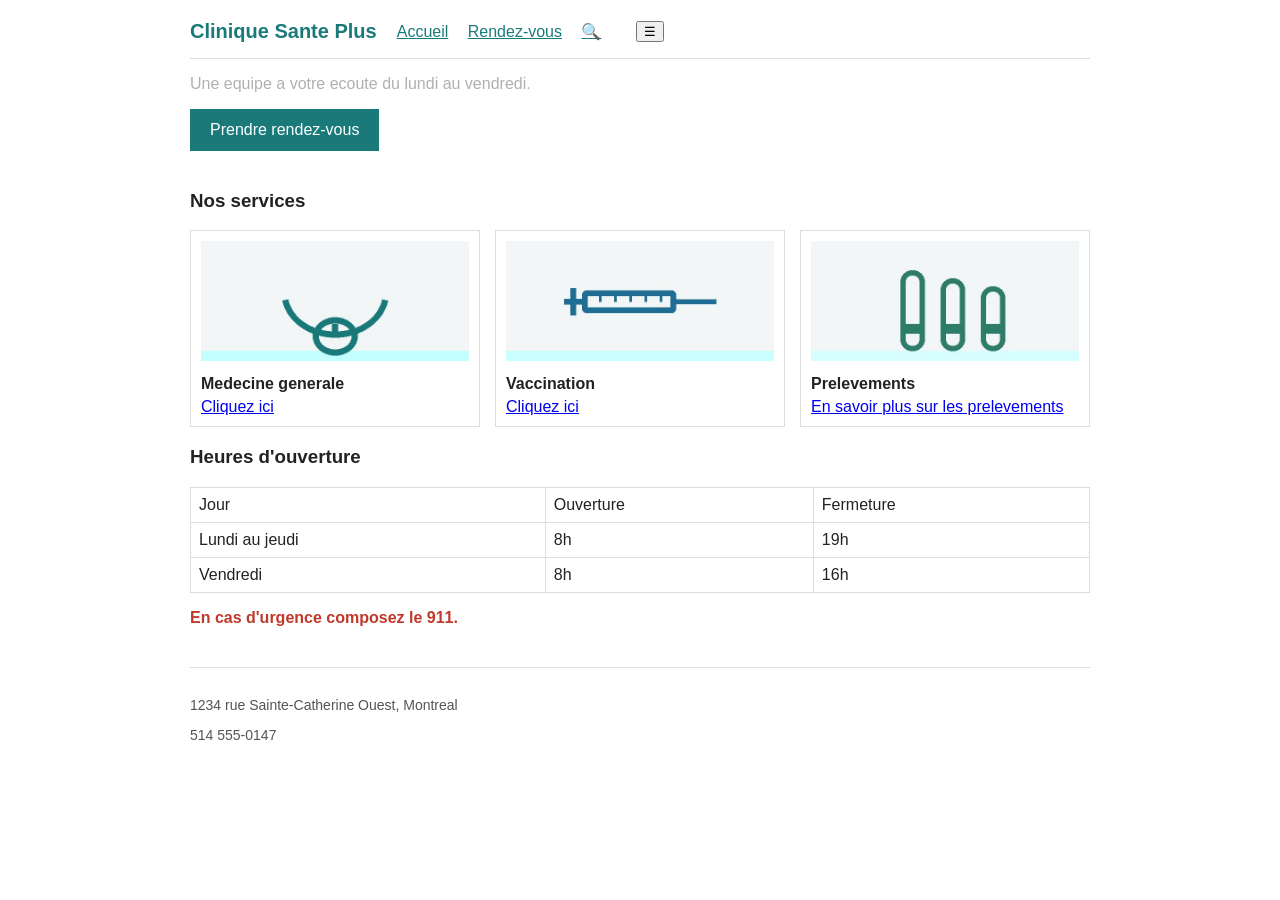
<file: index.html>
<!DOCTYPE html>

<!-- DÉFAUT 1 : normalement c'est <html lang="fr">, j'ai enlevé le lang exprès -->
<html>

<head>
  <meta charset="UTF-8">
  <title>Clinique Sante Plus</title>
  <link rel="stylesheet" href="style.css">
</head>

<body>

<!-- ===== EN-TETE ===== -->
<header>
  <h1 class="logo">Clinique Sante Plus</h1>

  <nav>
    <a href="index.html">Accueil</a>
    <a href="contact.html">Rendez-vous</a>

    <!-- DÉFAUT 2 : ce lien contient juste une loupe, aucun mot -->
    <a href="#recherche">🔍</a>
  </nav>

  <!-- DÉFAUT 3 : bouton menu avec juste le symbole, pas de texte -->
  <button>☰</button>
</header>


<!-- ===== CONTENU ===== -->
<main>

  <!-- DÉFAUT 4 : ce paragraphe est en gris trop pale (voir style.css) -->
  <p class="pale">Une equipe a votre ecoute du lundi au vendredi.</p>

  <!-- DÉFAUT 5 : ca ressemble a un bouton mais c'est un <div>.
       Du coup on peut pas l'atteindre avec la touche Tab -->
  <div class="faux-bouton" onclick="window.location.href='contact.html'">
    Prendre rendez-vous
  </div>


  <!-- DÉFAUT 6 : je passe de h1 a h3, le h2 est sauté -->
  <h3>Nos services</h3>

  <div class="cartes">

    <div class="carte">
      <!-- DÉFAUT 7 : pas d'attribut alt du tout -->
      <img src="images/medecine-generale.jpg">
      <h4>Medecine generale</h4>
      <!-- DÉFAUT 8 : "Cliquez ici" ne dit pas ou ca mene -->
      <a href="#">Cliquez ici</a>
    </div>

    <div class="carte">
      <!-- DÉFAUT 9 : il y a un alt mais il decrit rien -->
      <img src="images/vaccination.jpg" alt="image">
      <h4>Vaccination</h4>
      <a href="#">Cliquez ici</a>
    </div>

    <div class="carte">
      <!-- celui-la est CORRECT : vrai alt + vrai texte de lien -->
      <img src="images/laboratoire.jpg" alt="Trois eprouvettes de prelevement sanguin">
      <h4>Prelevements</h4>
      <a href="#">En savoir plus sur les prelevements</a>
    </div>

  </div>


  <h3>Heures d'ouverture</h3>

  <!-- DÉFAUT 10 : la premiere ligne devrait etre des <th>, j'ai mis des <td> -->
  <table>
    <tr>
      <td>Jour</td>
      <td>Ouverture</td>
      <td>Fermeture</td>
    </tr>
    <tr>
      <td>Lundi au jeudi</td>
      <td>8h</td>
      <td>19h</td>
    </tr>
    <tr>
      <td>Vendredi</td>
      <td>8h</td>
      <td>16h</td>
    </tr>
  </table>


  <!-- DÉFAUT 11 : le rouge est le seul indice que c'est urgent.
       Un daltonien voit juste une phrase normale -->
  <p class="rouge">En cas d'urgence composez le 911.</p>

</main>


<!-- DÉFAUT 12 : ca devrait etre <footer>, j'ai mis un <div> -->
<div class="bas-de-page">
  <p>1234 rue Sainte-Catherine Ouest, Montreal</p>
  <p>514 555-0147</p>
</div>

</body>
</html>
</file>
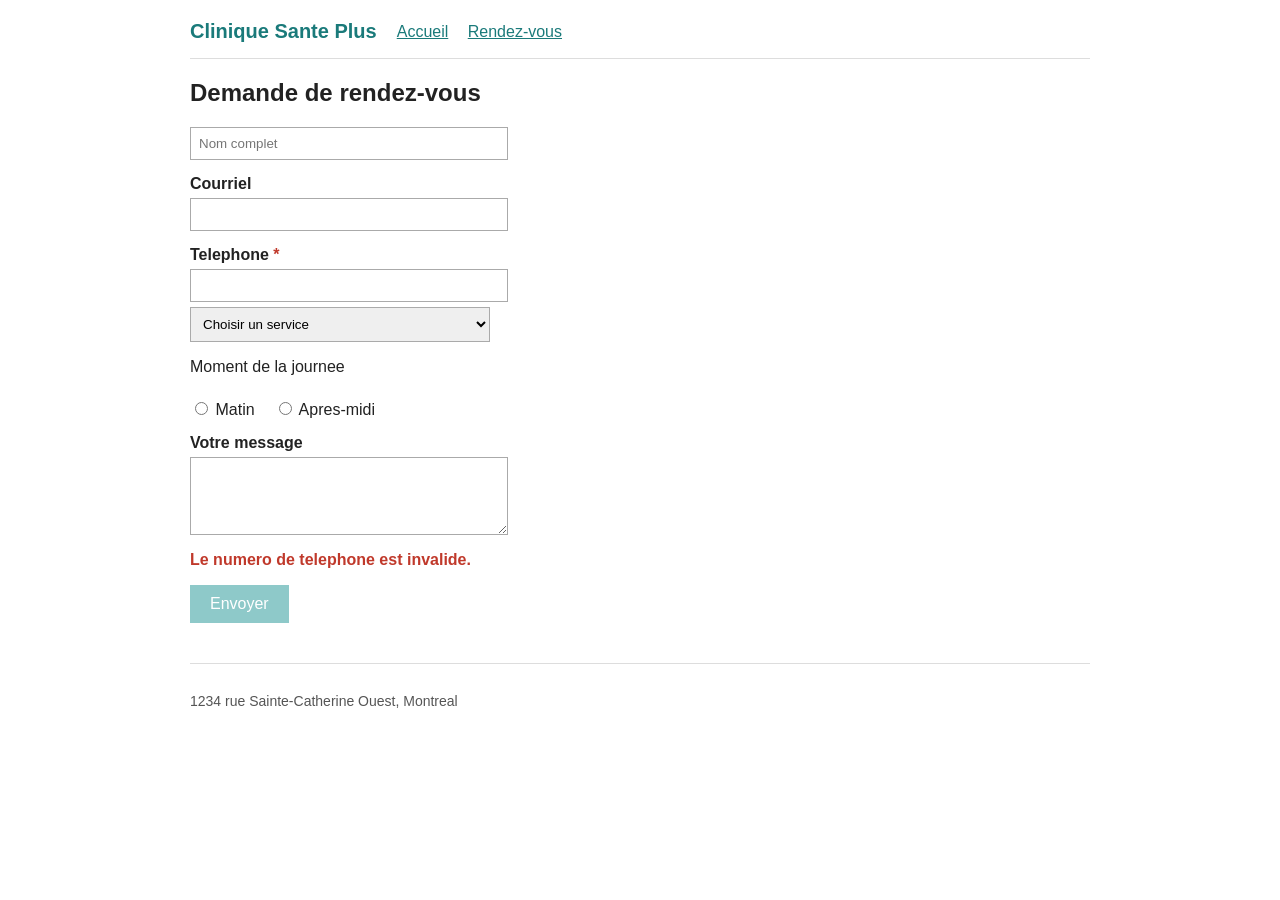
<file: contact.html>
<!DOCTYPE html>
<html lang="fr">

<head>
  <meta charset="UTF-8">
  <!-- DÉFAUT 13 : le titre est vide, l'onglet du navigateur affiche rien -->
  <title></title>
  <link rel="stylesheet" href="style.css">
</head>

<body>

<header>
  <h1 class="logo">Clinique Sante Plus</h1>
  <nav>
    <a href="index.html">Accueil</a>
    <a href="contact.html">Rendez-vous</a>
  </nav>
</header>


<main>

  <h2>Demande de rendez-vous</h2>

  <form>

    <!-- DÉFAUT 14 : pas de <label>, juste un placeholder.
         Le placeholder disparait des qu'on tape dedans -->
    <input type="text" placeholder="Nom complet">


    <!-- DÉFAUT 15 : il y a un label mais il manque for="courriel".
         Du coup rien ne relie le mot au champ -->
    <label>Courriel</label>
    <input type="email" id="courriel">


    <!-- DÉFAUT 16 : l'etoile rouge veut dire "obligatoire"
         mais c'est explique nulle part sur la page -->
    <label for="tel">Telephone <span class="rouge">*</span></label>
    <input type="tel" id="tel">


    <!-- DÉFAUT 17 : la liste deroulante n'a aucun label -->
    <select id="service">
      <option>Choisir un service</option>
      <option>Medecine generale</option>
      <option>Vaccination</option>
      <option>Prelevements</option>
    </select>


    <!-- DÉFAUT 18 : les 2 choix devraient etre dans un <fieldset>
         avec un <legend>. La, la question est juste un <p> -->
    <p>Moment de la journee</p>
    <input type="radio" id="matin" name="moment">
    <label for="matin">Matin</label>
    <input type="radio" id="pm" name="moment">
    <label for="pm">Apres-midi</label>


    <!-- celui-la est CORRECT : le label a bien le for -->
    <label for="message">Votre message</label>
    <textarea id="message" rows="4"></textarea>


    <!-- DÉFAUT 19 : ce message d'erreur est tout seul.
         Rien ne dit qu'il parle du champ telephone -->
    <p class="rouge">Le numero de telephone est invalide.</p>


    <!-- DÉFAUT 20 : blanc sur turquoise pale = illisible (voir style.css) -->
    <button type="submit" class="bouton-pale">Envoyer</button>

  </form>

</main>


<footer class="bas-de-page">
  <p>1234 rue Sainte-Catherine Ouest, Montreal</p>
</footer>

</body>
</html>
</file>
<file: style.css>
/* ==========================================
   Mon site de test
   Les defauts sont marques avec DÉFAUT
   ========================================== */

body {
  font-family: Arial, sans-serif;
  max-width: 900px;
  margin: 0 auto;
  padding: 20px;
  color: #222;
}


/* DÉFAUT 21 : ca enleve le cadre qui apparait quand on appuie sur Tab.
   Resultat : on navigue au clavier sans voir ou on est. */
*:focus {
  outline: none;
}


/* ===== EN-TETE ===== */

header {
  display: flex;
  align-items: center;
  gap: 20px;
  border-bottom: 1px solid #ddd;
  padding-bottom: 15px;
}

.logo {
  font-size: 20px;
  color: #1a7a7a;
  margin: 0;
}

nav a {
  margin-right: 15px;
  color: #1a7a7a;
}


/* ===== LES DEFAUTS DE COULEUR ===== */

/* DÉFAUT 4 : gris trop pale sur blanc.
   Il faut un ecart de 4.5 minimum, la j'ai 2.17 */
.pale {
  color: #b0b0b0;
}

/* DÉFAUT 11 et 16 et 19 : le rouge tout seul.
   Le texte est lisible, mais l'info "attention" passe
   seulement par la couleur */
.rouge {
  color: #c0392b;
  font-weight: bold;
}

/* DÉFAUT 20 : blanc sur turquoise pale = ecart de 1.85 seulement */
.bouton-pale {
  background: #8ec9c9;
  color: white;
  border: none;
  padding: 10px 20px;
  font-size: 16px;
  cursor: pointer;
}


/* DÉFAUT 5 : je deguise un div en bouton avec du CSS.
   Visuellement c'est un bouton, techniquement non. */
.faux-bouton {
  display: inline-block;
  background: #1a7a7a;
  color: white;
  padding: 12px 20px;
  cursor: pointer;
  margin-bottom: 20px;
}


/* ===== LES CARTES DE SERVICES ===== */

.cartes {
  display: flex;
  gap: 15px;
}

.carte {
  flex: 1;
  border: 1px solid #ddd;
  padding: 10px;
}

.carte img {
  width: 100%;
  height: 120px;
  object-fit: cover;
}

.carte h4 {
  margin: 10px 0 5px;
}


/* ===== TABLEAU ===== */

table {
  border-collapse: collapse;
  width: 100%;
}

td {
  border: 1px solid #ddd;
  padding: 8px;
}


/* ===== FORMULAIRE ===== */

label {
  display: block;
  margin-top: 15px;
  font-weight: bold;
}

input[type="text"],
input[type="email"],
input[type="tel"],
select,
textarea {
  display: block;
  width: 300px;
  padding: 8px;
  margin-top: 5px;
  border: 1px solid #aaa;
}

input[type="radio"] {
  display: inline;
  margin-top: 10px;
}

input[type="radio"] + label {
  display: inline;
  font-weight: normal;
  margin-right: 15px;
}


/* ===== BAS DE PAGE ===== */

.bas-de-page {
  border-top: 1px solid #ddd;
  margin-top: 40px;
  padding-top: 15px;
  font-size: 14px;
  color: #555;
}
</file>
